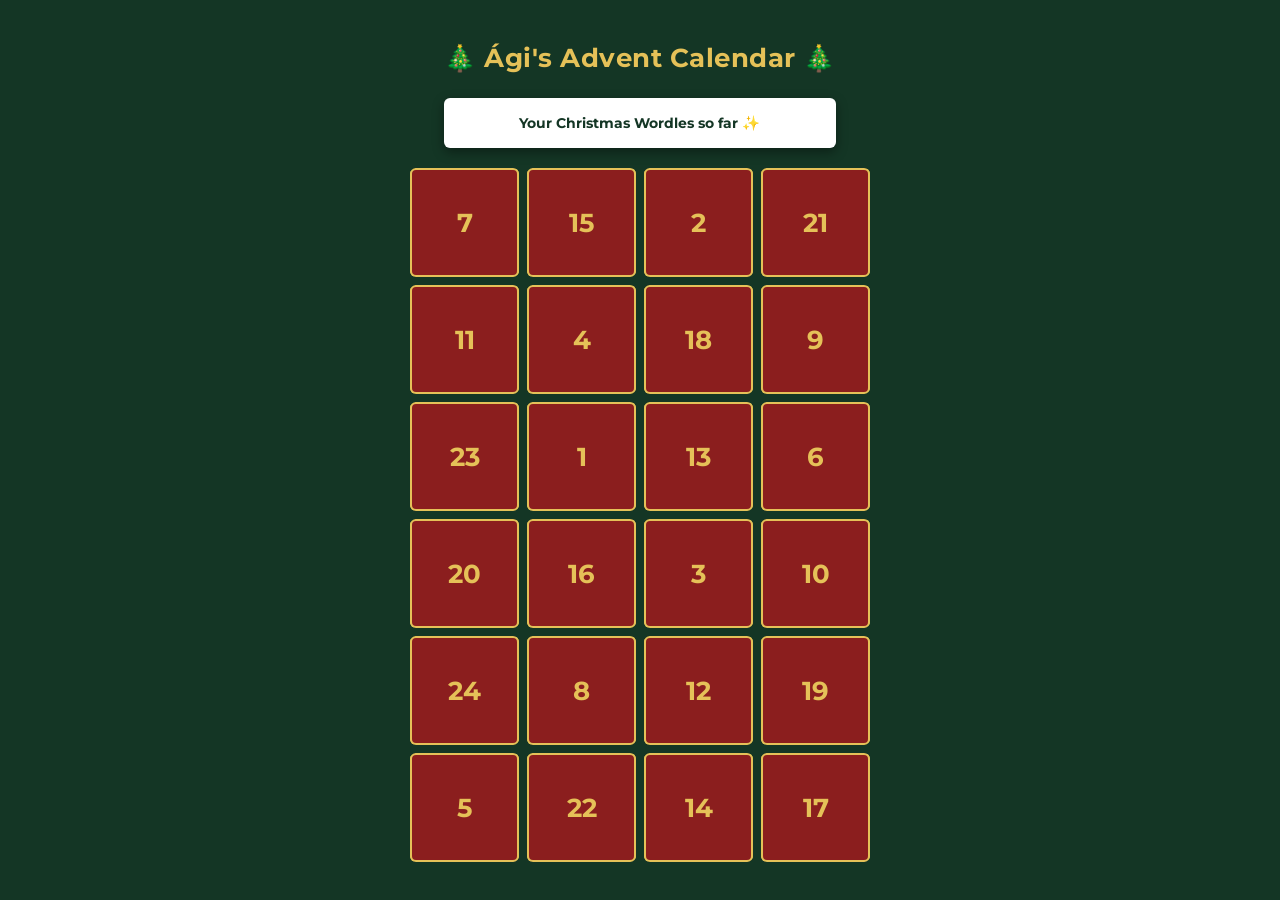
<file: calendar.html>
<!DOCTYPE html>
<html lang="en">
<head>
    <!-- Zeichensatz und Viewport-Einstellungen für optimale Handydarstellung (verhindert unabsichtliches Zoomen) -->
    <meta charset="UTF-8">
    <meta name="viewport" content="width=device-width, initial-scale=1.0, user-scalable=no">
    <title>Wordle Advent Calendar</title>
    <!-- Verknüpfung zur externen CSS-Design-Datei -->
    <link rel="stylesheet" href="style.css">
    <!-- Google Fonts Schriftart einbinden -->
    <link href="https://fonts.googleapis.com/css2?family=Montserrat:wght@400;700&display=swap" rel="stylesheet">
</head>
<body>
    <!-- Hauptcontainer: nutzt dieselbe Klasse wie das Spiel (Breite, Abstände, Zentrierung aus style.css) -->
    <main class="game-container">
        <header>
            <h1>🎄 Ági's Advent Calendar 🎄</h1>
        </header>
        <!-- Popup wie im Spiel (muss leer bleiben, wegen :empty) -->
        <div id="message-container"></div>
        <!-- Hier erzeugt calendar.js die 24 Türen -->
        <div id="calendar"></div>
    </main>

    <!-- Tage, Wörter und Kalender-Texte (DAYS, CALENDAR) -->
    <script src="config.js"></script>
    <!-- Baut die Türen und reagiert aufs Antippen -->
    <script src="calendar.js"></script>
</body>
</html>
</file>
<file: style.css>
/* ==========================================================================
   WIE DIESES LAYOUT FUNKTIONIERT (kurz erklärt)
   --------------------------------------------------------------------------
   Alle Größen werden zentral oben in :root als "Variablen" festgelegt.
   Die Kachelgröße wird dann AUTOMATISCH berechnet aus:
     a) der verfügbaren BREITE  -> Kacheln dürfen nicht breiter sein als der Bildschirm
     b) der verfügbaren HÖHE    -> Kacheln dürfen nicht höher sein als der Platz, der
                                   nach Titel, Popup, Tastatur und Abständen übrig bleibt
   Der kleinere der beiden Werte gewinnt (plus eine Ober- und Untergrenze).
   Dadurch passt das Spiel auf kleinen UND großen Handys ohne zu scrollen,
   und die Abstände bleiben immer zwischen einem Minimal- und Maximalwert.
   Alle Werte, die du verändern kannst, stehen im Abschnitt 1 und 2 (:root).
   ========================================================================== */


/* ==========================================================================
   1. FARB-VARIABLEN (Hier kannst du alle Farben zentral anpassen)
   ========================================================================== */
:root {                          /* :root = oberste Ebene; Variablen gelten hier für die ganze Seite */
    --bg-color: #143625;         /* Seitenhintergrund. Einstellbar: beliebiger Hex-Farbcode, z.B. #0b2a1b (dunkler) */
    --tile-border: #3a634e;      /* Rahmenfarbe leerer Kacheln. Einstellbar: Hex-Farbcode */
    --text-color: #ffffff;       /* Standard-Textfarbe (Buchstaben, Tastenbeschriftung). Einstellbar: Hex-Farbcode */
    --gold-accent: #e5c158;      /* Goldton der Überschrift. Einstellbar: Hex-Farbcode */

    --color-correct: #538d4e;    /* Grün: richtiger Buchstabe an richtiger Stelle. Einstellbar: Hex-Farbcode */
    --color-present: #e5c158;    /* Gelb/Gold: Buchstabe kommt vor, aber an anderer Stelle. Einstellbar: Hex-Farbcode */
    --color-absent: #3a3a3c;     /* Grau: Buchstabe kommt nicht im Wort vor. Einstellbar: Hex-Farbcode */
    --key-bg: #818384;           /* Tastenfarbe der Bildschirmtastatur (unbenutzt). Einstellbar: Hex-Farbcode */
}


/* ==========================================================================
   2. LAYOUT-VARIABLEN (HIER stellst du Größen und Abstände ein!)
   Schreibweise clamp(MINIMUM, WUNSCHWERT, MAXIMUM):
     -> der Wert wächst/schrumpft mit dem Bildschirm, bleibt aber immer
        zwischen MINIMUM und MAXIMUM.
   ========================================================================== */
:root {                          /* zweiter :root-Block, nur zur besseren Übersicht getrennt */

    /* ---- Bildschirmhöhe (technische Grundlage, normalerweise nicht ändern) ---- */
    --vh: 1vh;                   /* 1 "vh" = 1% der Bildschirmhöhe (Fallback für sehr alte Browser) */
    --app-h: calc(100 * var(--vh)); /* Gesamthöhe des Spiels = 100% der Bildschirmhöhe */

    /* ---- Gesamtbreite ---- */
    --content-w: min(94vw, 460px); /* Maximale Spielbreite. 94vw = 94% der Handybreite. Einstellbar: 460px = Obergrenze auf Tablet/PC; 94vw = Seitenrand (z.B. 100vw = kein Rand) */
    --keyboard-w: min(94vw, 500px); /* Maximale Tastaturbreite. Einstellbar: 500px = Obergrenze; 94vw = Seitenrand der Tastatur */
    --dialog-w: min(94vw, 500px);   /* Breite der Dialogfenster (Begrüßung und Bonus). Einstellbar: 500px = Obergrenze; 94vw = Seitenrand des Dialogs */

    /* ---- Vertikale Abstände zwischen den 4 Blöcken (Titel, Popup, Raster, Tastatur) ---- */
    --gap: clamp(8px, calc(2.2 * var(--vh)), 28px); /* Abstand zwischen den Blöcken. Einstellbar: 8px = Minimum (nie enger); 2.2 = Prozent der Bildschirmhöhe (größer = luftiger); 28px = Maximum (nie weiter) */
    --pad-y: clamp(8px, calc(1.5 * var(--vh)), 16px); /* Abstand ganz oben und ganz unten am Bildschirmrand. Einstellbar: Minimum 8px, Wunschwert 1.5% der Höhe, Maximum 16px */

    /* ---- Größe der festen Blöcke ---- */
    --header-h: clamp(28px, calc(4.5 * var(--vh)), 40px); /* Höhe des Titelbereichs. Einstellbar: Minimum 28px, Wunschwert 4.5% der Höhe, Maximum 40px */
    --msg-h: 50px;               /* Höhe des Popups (reserviert, damit nichts springt). 50px = Platz für 2 Textzeilen. Einstellbar: Pixelwert, z.B. 68px für 3 Zeilen */

    /* ---- Tastatur ---- */
    --key-h: clamp(40px, calc(6.2 * var(--vh)), 52px); /* Höhe einer Taste. Einstellbar: Minimum 40px (noch gut tippbar), Wunschwert 6.2% der Höhe, Maximum 52px */
    --key-row-gap: clamp(4px, calc(0.9 * var(--vh)), 8px); /* Abstand zwischen den 3 Tastenreihen (vertikal). Einstellbar: Minimum 4px, Wunschwert 0.9% der Höhe, Maximum 8px */
    --key-col-gap: clamp(3px, 1vw, 6px); /* Abstand zwischen den Tasten einer Reihe (horizontal). Einstellbar: Minimum 3px, 1vw = 1% der Breite, Maximum 6px */
    --keyboard-h: calc(3 * var(--key-h) + 2 * var(--key-row-gap)); /* Gesamthöhe der Tastatur (wird berechnet, NICHT ändern: 3 Reihen + 2 Zwischenräume) */

    /* ---- Buchstabenraster ---- */
    --tile-gap: clamp(4px, 1.2vw, 8px); /* Abstand zwischen den Kacheln (horizontal und vertikal). Einstellbar: Minimum 4px, 1.2vw = 1.2% der Breite, Maximum 8px */
    --tile-min: 30px;            /* Kleinste erlaubte Kachelgröße (Notfall-Untergrenze für winzige Displays). Einstellbar: Pixelwert */
    --tile-max: 72px;            /* Größte erlaubte Kachelgröße (verhindert riesige Kacheln auf Tablets). Einstellbar: Pixelwert, z.B. 64px für kleinere Kacheln */

    /* ---- Automatische Kachelberechnung (NICHT ändern, wird aus den Werten oben berechnet) ---- */
    --tile-by-width: calc((var(--content-w) - 4 * var(--tile-gap)) / 5); /* Kachelgröße, die in die BREITE passt: (Breite - 4 Lücken) / 5 Spalten */
    --board-h-avail: calc(var(--app-h) - 2 * var(--pad-y) - var(--header-h) - var(--msg-h) - var(--keyboard-h) - 3 * var(--gap)); /* Höhe, die für das Raster übrig bleibt: Bildschirm minus Ränder, Titel, Popup, Tastatur, 3 Lücken */
    --tile-by-height: calc((var(--board-h-avail) - 6 * var(--tile-gap)) / 7); /* Kachelgröße, die in die HÖHE passt: (übrige Höhe - 6 Lücken) / 7 Zeilen */
    --tile-size: clamp(var(--tile-min), min(var(--tile-by-width), var(--tile-by-height)), var(--tile-max)); /* Endgültige Kachelgröße: der kleinere der beiden Werte, begrenzt durch Min und Max */
    --board-w: calc(5 * var(--tile-size) + 4 * var(--tile-gap)); /* Endgültige Rasterbreite = 5 Kacheln + 4 Lücken */
}

/* Moderne Handy-Browser: "dvh" berücksichtigt die ein-/ausfahrende Adressleiste */
@supports (height: 1dvh) {       /* Nur ausführen, wenn der Browser die Einheit "dvh" kennt */
    :root {                      /* Variablen auf oberster Ebene überschreiben */
        --vh: 1dvh;              /* 1 "dvh" = 1% der tatsächlich sichtbaren Bildschirmhöhe (exakter auf Handys) */
    }
}


/* ==========================================================================
   3. GLOBALER RESET
   ========================================================================== */
* {                              /* Gilt für ALLE Elemente */
    box-sizing: border-box;      /* Padding und Rahmen zählen zur Elementgröße dazu (Elemente sprengen ihre Größe nicht). Nicht ändern */
    margin: 0;                   /* Entfernt Standard-Außenabstände des Browsers */
    padding: 0;                  /* Entfernt Standard-Innenabstände des Browsers */
}


/* ==========================================================================
   4. SEITEN-GRUNDGERÜST (BODY)
   ========================================================================== */
body {                           /* Gesamte Seite */
    background-color: var(--bg-color); /* Hintergrundfarbe aus Abschnitt 1 */
    color: var(--text-color);    /* Standard-Textfarbe aus Abschnitt 1 */
    font-family: 'Montserrat', sans-serif; /* Schriftart. Einstellbar: anderer Google-Font (muss in index.html eingebunden sein) */
    display: flex;               /* Flexbox, um den Spielcontainer zu zentrieren */
    justify-content: center;     /* Zentriert das Spiel waagerecht. Einstellbar: flex-start (links) / flex-end (rechts) */
    align-items: center;         /* Zentriert das Spiel senkrecht. Einstellbar: flex-start (oben) / flex-end (unten) */
    height: var(--app-h);        /* Volle Bildschirmhöhe (aus Abschnitt 2) */
    width: 100vw;                /* Volle Bildschirmbreite */
    overflow: hidden;            /* Kein Scrollen. Einstellbar: auto (Scrollen erlauben, nicht empfohlen) */
    position: fixed;             /* Verhindert das "Gummiband-Wackeln" auf iPhones. Nicht ändern */
    top: 0;                      /* Seite klebt am oberen Bildschirmrand */
    left: 0;                     /* Seite klebt am linken Bildschirmrand */
    -webkit-text-size-adjust: 100%; /* Verhindert, dass iPhones Schriftgrößen beim Drehen eigenmächtig vergrößern */
}

/* Ungültiger Link: script.js gibt dem <body> dann die Klasse "invalid-link".
   Das Leerzeichen zwischen den Selektoren bedeutet "liegt irgendwo darin":
   Spielfeld und Tastatur INNERHALB von .invalid-link werden ausgeblendet.
   Hier bewusst display: none (kein Platz soll frei bleiben), Titel und Popup bleiben sichtbar */
.invalid-link #board,
.invalid-link #keyboard {
    display: none;               /* Spielfeld und Tastatur komplett ausblenden */
}


/* ==========================================================================
   5. HAUPTCONTAINER (Hält Titel, Popup, Raster und Tastatur zusammen)
   ========================================================================== */
.game-container {                /* Der <main>-Container im HTML */
    display: flex;               /* Flexbox, damit sich die Blöcke untereinander anordnen lassen */
    flex-direction: column;      /* Blöcke stehen untereinander (Titel, Popup, Raster, Tastatur) */
    align-items: center;         /* Zentriert alle Blöcke horizontal */
    justify-content: center;     /* Zentriert die Blöcke vertikal. Einstellbar: space-between (Blöcke an Rändern verteilen), space-evenly (gleichmäßig verteilen, Abstände dann unbegrenzt) */
    gap: var(--gap);             /* Dynamischer Abstand zwischen den Blöcken (aus Abschnitt 2) */
    height: var(--app-h);        /* Container nutzt die volle Bildschirmhöhe */
    width: var(--content-w);     /* Container-Breite (aus Abschnitt 2) */
    padding: var(--pad-y) 0;     /* Abstand oben/unten zum Bildschirmrand, links/rechts 0 */
}


/* ==========================================================================
   6. KOPFBEREICH (Überschrift)
   ========================================================================== */
header {                         /* Bereich mit dem Titel */
    height: var(--header-h);     /* Feste (dynamische) Höhe, damit die Rechnung in Abschnitt 2 stimmt */
    display: flex;               /* Flexbox zum Zentrieren des Titels */
    align-items: center;         /* Titel senkrecht mittig im Bereich */
    justify-content: center;     /* Titel waagerecht mittig im Bereich */
    flex-shrink: 0;              /* Verhindert, dass der Titel zusammengedrückt wird. Nicht ändern */
    position: relative;          /* Bezugspunkt für das Kalender-Icon (#calendar-link, position: absolute) */
    width: 100%;                 /* Volle Breite, damit das Icon ganz links sitzen kann. Ohne wäre der Header nur so breit wie der Titel (der Container zentriert alles) und das Icon läge auf dem Titel */
}

header h1 {                      /* Der Titeltext selbst */
    font-size: clamp(1.1rem, 4.8vw, 1.6rem); /* Schriftgröße. Einstellbar: Minimum 1.1rem, 4.8vw = 4.8% der Breite, Maximum 1.6rem (nicht über --header-h wachsen lassen) */
    line-height: 1;              /* Zeilenhöhe = Schriftgröße (keine zusätzliche Höhe). Nicht ändern */
    white-space: nowrap;         /* Titel bricht nie in zwei Zeilen um. Einstellbar: normal (Umbruch erlauben) */
    color: var(--gold-accent);   /* Titelfarbe (Gold aus Abschnitt 1) */
    letter-spacing: 0.5px;       /* Abstand zwischen Buchstaben. Einstellbar: Pixelwert, 0 = eng, 2px = weit */
}

#calendar-link {                 /* Icon-Link zum Adventskalender, links im Header (nur im Spiel, nicht auf der Kalender-Seite) */
    position: absolute;          /* Aus dem Fluss nehmen: verschiebt den Titel nicht und braucht keinen Platz, die Kacheln bleiben gleich groß */
    left: 0;                     /* Ganz links im Header. Einstellbar: z.B. "right: 0" statt "left: 0" für die rechte Seite */
    top: 50%;                    /* Senkrecht mittig: oben auf halbe Höhe … */
    transform: translateY(-50%); /* … und um die eigene halbe Höhe zurück */
    font-size: clamp(1.1rem, 5vw, 1.5rem); /* Größe des Icons. Einstellbar: Minimum 1.1rem, 5vw = 5% der Breite, Maximum 1.5rem */
    line-height: 1;              /* Zeilenhöhe = Schriftgröße (keine zusätzliche Höhe) */
    text-decoration: none;       /* Keine Link-Unterstreichung */
    padding: 4px;                /* Etwas größere Tippfläche um das Icon. Einstellbar: Pixelwert */
    -webkit-tap-highlight-color: transparent; /* Kein graues Aufblitzen beim Antippen auf iPhones/Android */
}


/* ==========================================================================
   7. NACHRICHTEN-CONTAINER (Popup für Spielnachrichten, z.B. Sieg oder Niederlage)
   ========================================================================== */
#message-container {             /* Das Popup-Feld */
    background-color: #ffffff;   /* Hintergrundfarbe des Popups. Einstellbar: Hex-Farbcode */
    color: #143625;              /* Textfarbe im Popup. Einstellbar: Hex-Farbcode */
    height: var(--msg-h);        /* Feste Höhe (aus Abschnitt 2), damit beim Ein-/Ausblenden nichts springt */
    width: var(--board-w);       /* Breite des Popups (aus Abschnitt 2) */
    padding: 6px 14px;           /* Innenabstand im Popup: 6px oben/unten, 14px links/rechts. Einstellbar: Pixelwerte */
    border-radius: 6px;          /* Rundung der Ecken. Einstellbar: 0 = eckig, 16px = sehr rund */
    font-weight: bold;           /* Fettdruck. Einstellbar: normal oder bold */
    font-size: clamp(0.75rem, 3.2vw, 0.9rem); /* Schriftgröße. Einstellbar: Minimum 0.75rem, 3.2vw = 3.2% der Breite, Maximum 0.9rem */
    white-space: normal;         /* Text darf in mehrere Zeilen umbrechen (Höhe für 2 Zeilen über --msg-h) */
    line-height: 1.25;           /* Zeilenhöhe = 125% der Schriftgröße. Einstellbar: 1 = eng, 1.5 = luftig */
    display: flex;               /* Flexbox zum Zentrieren des Textes */
    align-items: center;         /* Text senkrecht mittig */
    justify-content: center;     /* Text waagerecht mittig */
    box-shadow: 0 4px 12px rgba(0, 0, 0, 0.4); /* Schatten: x-Versatz, y-Versatz, Unschärfe, Farbe (0.4 = 40% Deckkraft) */
    text-align: center;          /* Text zentriert ausrichten */
    flex-shrink: 0;              /* Popup wird nicht zusammengedrückt. Nicht ändern */
    opacity: 1;                  /* Voll sichtbar (1 = 100%) */
    transition: opacity 0.2s ease; /* Weiches Ein-/Ausblenden. Einstellbar: Dauer, z.B. 0.5s = langsamer */
}

#message-container:empty {       /* Greift automatisch, solange das Feld leer ist (keine Nachricht). Achtung: schon ein Leerzeichen im HTML zählt als Inhalt */
    opacity: 0;                  /* Unsichtbar, belegt aber weiterhin den Platz im Layout */
    pointer-events: none;        /* Unsichtbares Feld ist nicht klickbar */
}


/* ==========================================================================
   8. SPIELFELD-GRID (7x5 Buchstaben-Kacheln: 6 normale Zeilen + 1 versteckte Bonuszeile)
   ========================================================================== */
#board {                         /* Das gesamte Raster */
    display: grid;               /* Grid-Layout für die 7 Zeilen (6 normale + 1 Bonuszeile) */
    grid-template-rows: repeat(7, var(--tile-size)); /* 7 Zeilen, jede genau so hoch wie eine Kachel. Zahl 7 = Anzahl aller Zeilen inkl. Bonuszeile (muss zu TOTAL_ROWS in script.js passen) */
    row-gap: var(--tile-gap);    /* Abstand zwischen den Zeilen (aus Abschnitt 2) */
    flex-shrink: 0;              /* Raster wird nicht zusammengedrückt. Nicht ändern */
}

.row {                           /* Eine einzelne Zeile mit 5 Kacheln */
    display: grid;               /* Grid-Layout für die 5 Spalten */
    grid-template-columns: repeat(5, var(--tile-size)); /* 5 Spalten, jede genau so breit wie eine Kachel. Einstellbar: Zahl 5 = Wortlänge (muss zu COLS in script.js passen) */
    column-gap: var(--tile-gap); /* Abstand zwischen den Kacheln einer Zeile (aus Abschnitt 2) */
}

.bonus-row {                     /* Die Bonuszeile (7. Zeile). Hat zusätzlich die Klasse "row", erbt also deren Grid-Layout */
    visibility: hidden;          /* Unsichtbar, belegt aber weiterhin ihren Platz (dient als Abstand zur Tastatur). NICHT display: none, sonst springt das Layout */
}

.bonus-row.revealed {            /* Bonuszeile, nachdem der Bonus-Dialog geschlossen wurde (Klasse "revealed" setzt script.js) */
    visibility: visible;         /* Bonuszeile wird sichtbar */
}

.tile {                          /* Eine einzelne Buchstaben-Kachel */
    width: 100%;                 /* Füllt die Grid-Zelle (= --tile-size) in der Breite */
    height: 100%;                /* Füllt die Grid-Zelle (= --tile-size) in der Höhe */
    border: 2px solid var(--tile-border); /* Rahmen: Dicke, Linienart, Farbe. Einstellbar: Dicke, z.B. 3px */
    background-color: rgba(20, 54, 37, 0.85); /* Hintergrund leerer Kacheln (RGB + Deckkraft 0.85). Einstellbar: Werte oder Hex-Farbcode */
    display: flex;               /* Flexbox zum Zentrieren des Buchstabens */
    justify-content: center;     /* Buchstabe waagerecht mittig */
    align-items: center;         /* Buchstabe senkrecht mittig */
    font-size: calc(var(--tile-size) * 0.55); /* Buchstabengröße = 55% der Kachelgröße (wächst automatisch mit). Einstellbar: Faktor, 0.45 = kleiner, 0.65 = größer */
    font-weight: bold;           /* Fettdruck. Einstellbar: normal oder bold */
    text-transform: uppercase;   /* Buchstaben immer als Großbuchstaben */
    user-select: none;           /* Text kann nicht markiert werden (wichtig auf Handys) */
    transition: transform 0.2s, background-color 0.4s; /* Weiche Animationen: Dauer für Bewegung (0.2s) und Farbwechsel (0.4s). Einstellbar: Zeiten */
    border-radius: 4px;          /* Rundung der Ecken. Einstellbar: 0 = eckig, 8px = runder */
}

.correct {                       /* Kachel/Taste: richtiger Buchstabe, richtige Stelle */
    background-color: var(--color-correct) !important; /* Grün (!important = überschreibt alle anderen Hintergründe) */
    border-color: var(--color-correct) !important; /* Rahmen in derselben Farbe */
}

.present {                       /* Kachel/Taste: Buchstabe kommt vor, aber an falscher Stelle */
    background-color: var(--color-present) !important; /* Gelb/Gold */
    border-color: var(--color-present) !important; /* Rahmen in derselben Farbe */
}

.absent {                        /* Kachel/Taste: Buchstabe kommt nicht vor */
    background-color: var(--color-absent) !important; /* Grau */
    border-color: var(--color-absent) !important; /* Rahmen in derselben Farbe */
}

@keyframes shake {               /* Wackel-Animation: Ablauf von 0% (Start) bis 100% (Ende) */
    0%, 100% { transform: translateX(0); }     /* Start und Ende: Zeile an ihrem normalen Platz */
    20%, 60% { transform: translateX(-6px); }  /* Ausschlag nach links. Einstellbar: Pixelwert, größer = stärkeres Wackeln */
    40%, 80% { transform: translateX(6px); }   /* Ausschlag nach rechts. Einstellbar: Pixelwert (gleich groß wie links wählen) */
}

.row.shake {                     /* Zeile, die gerade wackeln soll (Klasse wird von shakeRow() in script.js gesetzt) */
    animation: shake 0.4s;       /* Spielt die Animation "shake" einmal ab. Einstellbar: Dauer, z.B. 0.6s = langsamer */
}

@keyframes flip {               /* Aufdeck-Animation: Kachel dreht sich um die waagerechte Achse */
    0%   { transform: rotateX(0deg); }   /* Start: Kachel liegt normal */
    50%  { transform: rotateX(90deg); }  /* Hochkant = unsichtbar. Genau jetzt setzt script.js die Farbe */
    100% { transform: rotateX(0deg); }   /* Ende: Kachel liegt wieder normal, jetzt mit Farbe */
}

.tile.flip {                     /* Kachel, die gerade aufgedeckt wird (Klasse setzt applyGuess in script.js) */
    animation: flip 500ms ease;  /* Spielt "flip" einmal ab. Dauer muss zu FLIP_DURATION in script.js passen */
}

@keyframes bounce {              /* Sieges-Animation: Kachel hüpft einmal hoch und federt zurück */
    0%, 100% { transform: translateY(0); }      /* Start und Ende: normaler Platz */
    40%      { transform: translateY(-30%); }   /* Ganz oben. % = Anteil der Kachelhöhe (negativ = nach oben). Einstellbar: z.B. -50% = höher */
    60%      { transform: translateY(5%); }     /* Kurz unter die Ausgangslinie, wirkt federnd */
}

/* Kachel, die gerade hüpft (Klasse setzt celebrate() in script.js).
   MUSS UNTER ".tile.flip" STEHEN: Die Kacheln behalten die Klasse "flip". Beide Regeln sind gleich stark,
   bei gleicher Stärke gewinnt die weiter unten stehende. Stünde diese Regel oben, würde nichts hüpfen */
.tile.bounce {
    animation: bounce 400ms ease; /* Spielt "bounce" einmal ab. Dauer muss zu BOUNCE_DURATION in script.js passen */
}


/* ==========================================================================
   9. BILDSCHIRMTASTATUR
   ========================================================================== */
#keyboard {                      /* Gesamte Tastatur */
    width: var(--keyboard-w);    /* Tastaturbreite (aus Abschnitt 2) */
    display: flex;               /* Flexbox, damit sich die Tastenreihen untereinander anordnen */
    flex-direction: column;      /* Reihen stehen untereinander */
    gap: var(--key-row-gap);     /* Abstand zwischen den Reihen (aus Abschnitt 2) */
    flex-shrink: 0;              /* Tastatur wird nicht zusammengedrückt. Nicht ändern */
}

.keyboard-row {                  /* Eine Tastenreihe */
    display: flex;               /* Flexbox, damit sich die Tasten nebeneinander anordnen */
    justify-content: center;     /* Tasten in der Reihe zentrieren (kürzere Reihen stehen mittig). Einstellbar: flex-start = linksbündig */
    gap: var(--key-col-gap);     /* Abstand zwischen den Tasten (aus Abschnitt 2) */
}

#keyboard button {               /* Jede einzelne Taste */
    font-family: inherit;        /* Übernimmt die Schriftart der Seite (Buttons nutzen sonst Systemschrift) */
    font-weight: bold;           /* Fettdruck. Einstellbar: normal oder bold */
    font-size: clamp(0.7rem, 3vw, 0.95rem); /* Schriftgröße der Tasten. Einstellbar: Minimum 0.7rem, 3vw = 3% der Breite, Maximum 0.95rem */
    border: 0;                   /* Kein Rahmen. Einstellbar: z.B. 1px solid #fff */
    padding: 0;                  /* Kein Innenabstand (Buchstabe wird per Flex zentriert) */
    height: var(--key-h);        /* Tastenhöhe (aus Abschnitt 2) */
    flex: 1;                     /* Alle Tasten teilen sich die Reihenbreite gleichmäßig */
    min-width: 0;                /* Erlaubt Tasten, auf schmalen Handys zu schrumpfen. Nicht ändern */
    max-width: 44px;             /* Maximale Tastenbreite auf großen Bildschirmen. Einstellbar: Pixelwert */
    border-radius: 4px;          /* Rundung der Ecken. Einstellbar: 0 = eckig, 8px = runder */
    background-color: var(--key-bg); /* Tastenfarbe (aus Abschnitt 1) */
    color: var(--text-color);    /* Beschriftungsfarbe (aus Abschnitt 1) */
    cursor: pointer;             /* Handzeiger bei Maus-Bedienung am PC */
    user-select: none;           /* Beschriftung kann nicht markiert werden */
    touch-action: manipulation;  /* Verhindert Doppeltipp-Zoom beim schnellen Tippen auf Handys. Nicht ändern */
    -webkit-tap-highlight-color: transparent; /* Entfernt das graue Aufblitzen beim Antippen auf iPhones/Android */
}

#keyboard button.wide-key {      /* Die breiten Tasten ENTER und ⌫ */
    flex: 1.5;                   /* Diese Tasten sind 1,5x so breit wie normale Tasten. Einstellbar: 1 = gleich breit, 2 = doppelt so breit */
    max-width: 66px;             /* Maximale Breite auf großen Bildschirmen. Einstellbar: Pixelwert */
    font-size: clamp(0.55rem, 2.2vw, 0.75rem); /* Kleinere Schrift, damit "ENTER" hineinpasst. Einstellbar: Minimum, Wunschwert, Maximum */
}

#keyboard button:active {        /* Zustand, solange die Taste gedrückt wird */
    opacity: 0.8;                /* Leicht durchsichtig als Tipp-Feedback. Einstellbar: 1 = kein Effekt, 0.5 = deutlicher */
}

/* ==========================================================================
   10. DIALOGFENSTER (Begrüßungs-Dialog und Bonus-Dialog)
   Beide Dialoge haben im HTML die Klasse "game-dialog" und sehen daher gleich aus.
   ========================================================================== */
.game-dialog {                   /* Jedes Dialogfenster mit der Klasse game-dialog */
    font-weight: bold;           /* Fettdruck. Einstellbar: normal oder bold */
    font-size: clamp(0.75rem, 3.2vw, 0.9rem); /* Schriftgröße. Einstellbar: Minimum 0.75rem, 3.2vw = 3.2% der Breite, Maximum 0.9rem */
    white-space: normal;         /* Normale Behandlung von Leerraum im Dialog selbst (Zeilenumbrüche für den Text siehe ".game-dialog p") */
    line-height: 1.25;           /* Zeilenhöhe = 125% der Schriftgröße. Einstellbar: 1 = eng, 1.5 = luftig */
    margin: auto;                /* Zentriert den Dialog. NICHT entfernen: der Reset in Abschnitt 3 setzt margin auf 0, dann klebt der Dialog oben links */
    background-color: var(--bg-color); /* Hintergrundfarbe des Dialogs (aus Abschnitt 1) */
    color: var(--text-color);    /* Textfarbe im Dialog (aus Abschnitt 1) */
    border: 2px solid var(--gold-accent); /* Rahmenfarbe (Gold aus Abschnitt 1). Einstellbar: Hex-Farbcode */
    border-radius: 6px;          /* Rundung der Ecken. Einstellbar: 0 = eckig, 16px = sehr rund */
    padding: 16px;               /* Innenabstand im Dialog. Einstellbar: Pixelwert */
    width: var(--dialog-w);      /* Breite der Dialoge (aus Abschnitt 2) */
    text-align: center;          /* Text zentriert ausrichten */
    font-family: inherit;        /* Übernimmt die Schriftart der Seite (Dialoge tun das sonst nicht) */
}

.game-dialog p {                 /* Der Textabsatz in einem Dialog */
    white-space: pre-line;       /* Text bricht automatisch um, \n im Text (config.js) erzeugt einen Zeilenumbruch. Nur hier und nicht im ganzen Dialog, sonst würden die Zeilenumbrüche im HTML-Code als Leerzeilen angezeigt */
}

.dialog-image {                  /* Bild/Sticker/GIF in einem Dialog (Datei kommt aus config.js, gesetzt in script.js) */
    display: block;              /* Eigene Zeile, damit margin: auto zentrieren kann */
    max-width: 60%;              /* Höchstens 60 % der Dialogbreite. Einstellbar: z.B. 80% = größer */
    max-height: 30dvh;           /* Höchstens 30 % der Bildschirmhöhe, damit der Dialog nie zu hoch wird. Einstellbar: z.B. 40dvh */
    margin: 0 auto 12px;         /* Zentriert, 12px Abstand zum Text darunter. Einstellbar: 12px */
}                                /* Das Bild wird nur verkleinert (Seitenverhältnis bleibt), nie vergrößert */

.dialog-image:not([src]) {       /* Bild ohne src-Attribut, also wenn in config.js kein Bild angegeben ist */
    display: none;               /* Dann ganz ausblenden (kein kaputtes Bild-Symbol, keine Lücke). Gleiche Idee wie :empty beim Popup */
}

.game-dialog::backdrop {         /* Fläche hinter dem geöffneten Dialog, dunkelt das Spiel ab (erzeugt der Browser automatisch) */
    background-color: rgba(0, 0, 0, 0.5); /* Schwarz mit 50% Deckkraft. Einstellbar: RGB + Deckkraft */
}

.dialog-buttons {                /* Container für die Buttons eines Dialogs (1 oder 2 Buttons) */
    display: grid;               /* Grid-Layout: jeder Button bekommt eine eigene Spalte */
    grid-auto-flow: column;      /* Buttons stehen nebeneinander (jeder weitere Button = neue Spalte) */
    grid-auto-columns: 1fr;      /* Alle Spalten gleich breit, und zwar so breit wie der Button mit dem längsten Text */
    width: max-content;          /* Container nur so breit wie die Buttons selbst (nicht die ganze Dialogbreite) */
    max-width: 100%;             /* Bei sehr langen Button-Texten nie breiter als der Dialog (Text bricht dann um) */
    gap: 30px;                   /* Abstand zwischen den Buttons. Einstellbar: Pixelwert */
    margin: 12px auto 0;         /* 12px Abstand zum Text oben, "auto" links/rechts zentriert die Buttons. Einstellbar: 12px */
}

.dialog-buttons button {         /* Jeder Button in einem Dialog */
    font-family: inherit;        /* Übernimmt die Schriftart der Seite */
    font-weight: bold;           /* Fettdruck. Einstellbar: normal oder bold */
    font-size: clamp(0.7rem, 3vw, 0.95rem); /* Schriftgröße der Buttons. Einstellbar: Minimum 0.7rem, 3vw = 3% der Breite, Maximum 0.95rem */
    border: 0;                   /* Kein Rahmen. Einstellbar: z.B. 1px solid #fff */
    padding: 8px 16px;           /* Innenabstand in den Buttons: 8px oben/unten, 16px links/rechts. Bestimmt, wie viel größer der Button als sein Text ist. Einstellbar: Pixelwerte */
    border-radius: 4px;          /* Rundung der Ecken. Einstellbar: 0 = eckig, 8px = runder */
    background-color: var(--key-bg); /* Buttonfarbe (aus Abschnitt 1) */
    color: var(--text-color);    /* Beschriftungsfarbe (aus Abschnitt 1) */
    cursor: pointer;             /* Handzeiger bei Maus-Bedienung am PC */
    user-select: none;           /* Beschriftung kann nicht markiert werden */
    touch-action: manipulation;  /* Verhindert Doppeltipp-Zoom beim schnellen Tippen auf Handys. Nicht ändern */
    -webkit-tap-highlight-color: transparent; /* Entfernt das graue Aufblitzen beim Antippen auf iPhones/Android */
    transition: opacity 0.3s;    /* Weiches Ein-/Ausblenden beim Aktivieren/Deaktivieren. Einstellbar: Dauer, z.B. 0.5s = langsamer */
}

.dialog-buttons button:disabled { /* Gesperrter Button (gilt automatisch, solange script.js "disabled" setzt, z. B. bis das GIF im Begrüßungs-Dialog geladen ist) */
    opacity: 0.4;                /* Halb durchsichtig, damit man sieht, dass er noch nicht geht. Einstellbar: 0 = unsichtbar, 1 = normal */
    cursor: default;             /* Kein Handzeiger bei Maus-Bedienung am PC */
}

/* ==========================================================================
   11. KALENDER-SEITE (calendar.html)
   24 Türen im Raster (4 Spalten x 6 Zeilen). Jede Tür besteht aus zwei
   übereinanderliegenden Ebenen: .door-inside (dahinter, Wort + Versuche) und
   .door-front (vorne, Nummer). Gespielte Türen bekommen von calendar.js die
   Klasse "open", dann dreht sich die Vorderseite weg.
   ========================================================================== */
#calendar {                      /* Container mit allen Türen */
    --door-gap: 8px;             /* Abstand zwischen den Türen. Einstellbar: Pixelwert */
    /* Türgröße automatisch berechnen (NICHT ändern), gleiches Prinzip wie bei den Kacheln in Abschnitt 2: */
    --door-by-width: calc((var(--content-w) - 3 * var(--door-gap)) / 4); /* Größe, die in die BREITE passt: (Breite - 3 Lücken) / 4 Spalten */
    --door-by-height: calc((var(--app-h) - 2 * var(--pad-y) - var(--header-h) - var(--msg-h) - 2 * var(--gap) - 5 * var(--door-gap)) / 6); /* Größe, die in die HÖHE passt: Bildschirm minus Ränder, Titel, Popup, 2 Lücken, 5 Türabstände, geteilt durch 6 Zeilen */
    --door-size: min(var(--door-by-width), var(--door-by-height)); /* Endgültige Türgröße: der kleinere Wert, damit alles ohne Scrollen passt */
    display: grid;               /* Türen im Raster anordnen */
    grid-template-columns: repeat(4, var(--door-size)); /* 4 Spalten. Bei Änderung auch die 4 in --door-by-width anpassen */
    grid-auto-rows: var(--door-size); /* Jede Zeile so hoch wie eine Tür breit ist (quadratische Türen) */
    gap: var(--door-gap);        /* Abstand zwischen den Türen (siehe oben) */
}

.door {                          /* Eine Tür (Rahmen für die beiden Ebenen) */
    position: relative;          /* Bezugspunkt für die beiden Ebenen darin (position: absolute) */
    perspective: 600px;          /* 3D-Tiefe für die Drehung der Vorderseite. Einstellbar: kleiner = stärkerer 3D-Effekt */
    cursor: pointer;             /* Handzeiger bei Maus-Bedienung am PC */
    -webkit-tap-highlight-color: transparent; /* Kein graues Aufblitzen beim Antippen auf iPhones/Android */
}

.door-inside,
.door-front {                    /* Gemeinsame Regeln für beide Ebenen */
    position: absolute;          /* Ebenen aus dem normalen Fluss nehmen, damit sie übereinander liegen */
    inset: 0;                    /* Beide füllen die Tür komplett aus (oben, rechts, unten, links = 0) */
    display: flex;               /* Flexbox zum Zentrieren des Inhalts */
    align-items: center;         /* Inhalt senkrecht mittig */
    justify-content: center;     /* Inhalt waagerecht mittig */
    text-align: center;          /* Mehrzeiliger Text zentriert */
    border-radius: 6px;          /* Rundung der Ecken. Einstellbar: 0 = eckig */
    font-weight: bold;           /* Fettdruck */
}

.door-inside {                   /* Hinter der Tür: Wort und Anzahl der Versuche */
    background-color: #0d2418;   /* Dunkles Grün hinter der Tür. Einstellbar: Hex-Farbcode */
    border: 2px dashed var(--gold-accent); /* Gestrichelter Goldrahmen (Gold aus Abschnitt 1) */
    white-space: pre-line;       /* \n im Text (calendar.js) = Zeilenumbruch */
    font-size: clamp(0.6rem, 3vw, 0.85rem); /* Schriftgröße. Einstellbar: Minimum 0.6rem, 3vw = 3% der Breite, Maximum 0.85rem */
}

.door-front {                    /* Vorderseite der Tür mit der Nummer */
    background-color: #8b1e1e;   /* Weihnachtsrot. Einstellbar: Hex-Farbcode */
    border: 2px solid var(--gold-accent); /* Goldrahmen (Gold aus Abschnitt 1) */
    color: var(--gold-accent);   /* Goldene Nummer */
    font-size: clamp(1rem, 6vw, 1.6rem); /* Größe der Nummer. Einstellbar: Minimum 1rem, 6vw = 6% der Breite, Maximum 1.6rem */
    transform-origin: left center; /* Drehpunkt = linke Kante, wie ein Scharnier */
    transition: transform 1s ease; /* Öffnen dauert 1 Sekunde. Einstellbar: Dauer */
    backface-visibility: hidden; /* Rückseite unsichtbar: Ab 90 Grad Drehung verschwindet die Tür, das Innere ist frei */
}

.door.open .door-front {         /* Vorderseite einer geöffneten Tür (Klasse "open" setzt calendar.js) */
    transform: rotateY(-105deg); /* Um die senkrechte Achse nach vorne-links aufschwingen. Einstellbar: Winkel */
    pointer-events: none;        /* Offene Tür fängt keine Klicks mehr ab, das Antippen landet bei der Tür selbst */
}

.door.shake {                    /* Geschlossene Tür, die gerade wackelt (Klasse setzt calendar.js beim Antippen) */
    animation: shake 0.4s;       /* Nutzt die vorhandene Wackel-Animation aus Abschnitt 8 */
}
</file>
